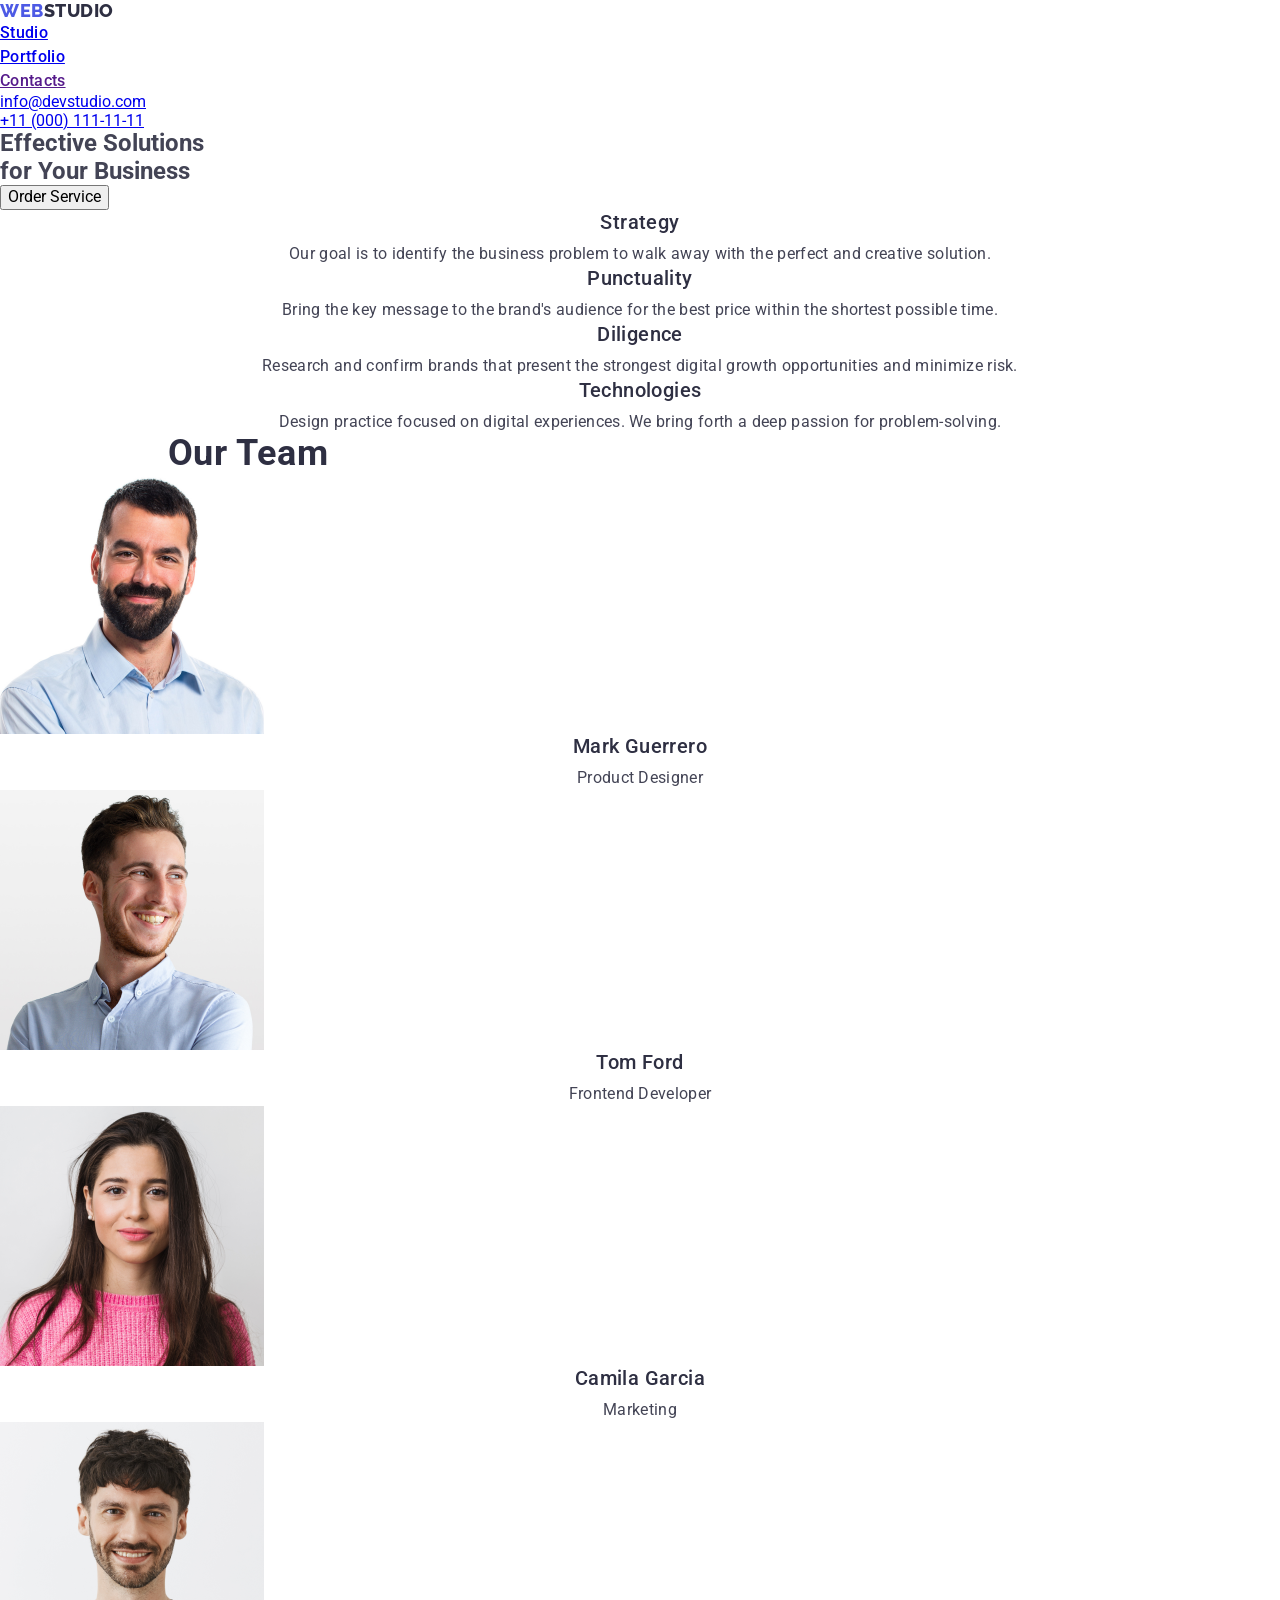
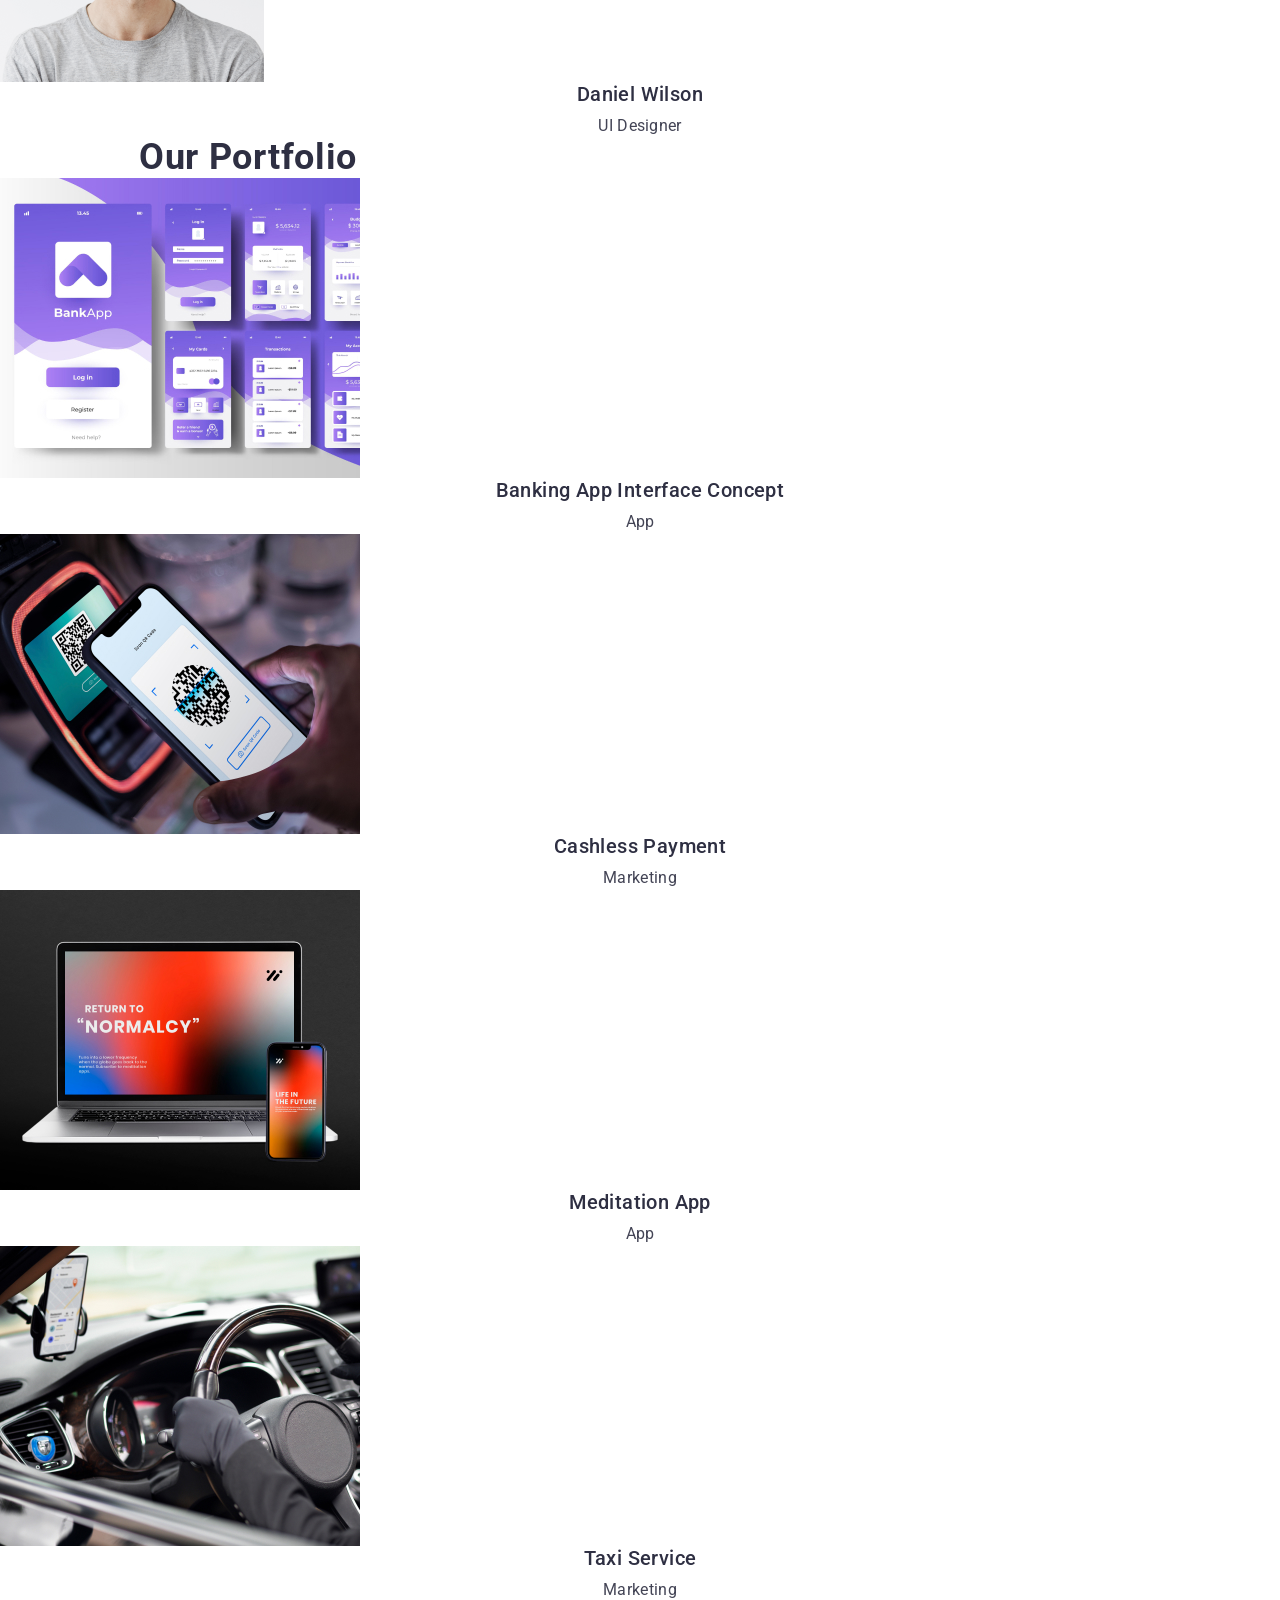
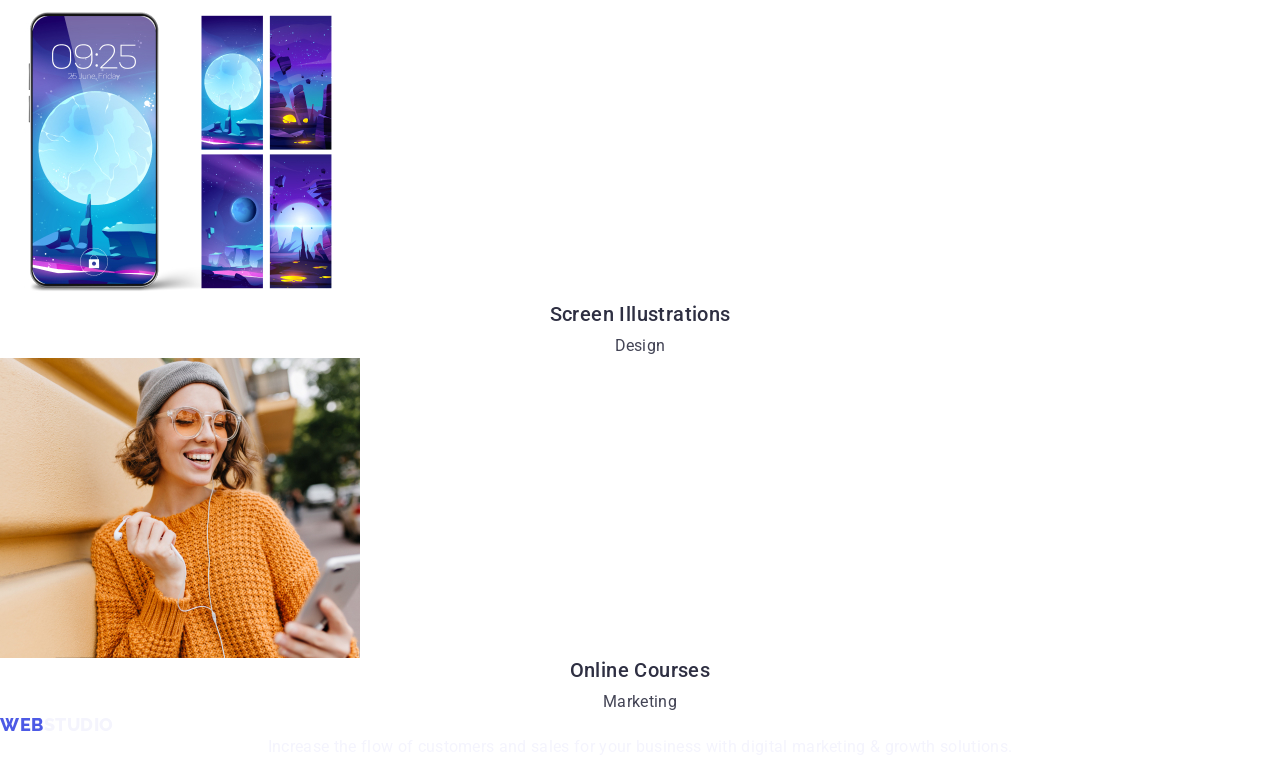
<file: index.html>
<!DOCTYPE html>
<html lang="en">
  <head>
    <meta charset="UTF-8" />
    <meta http-equiv="X-UA-Compatible" content="IE=edge" />
    <meta name="viewport" content="width=device-width, initial-scale=1.0" />
    <title>Document</title>
    <link
      rel="stylesheet"
      href="https://cdnjs.cloudflare.com/ajax/libs/modern-normalize/3.0.1/modern-normalize.min.css"
      integrity="sha512-q6WgHqiHlKyOqslT/lgBgodhd03Wp4BEqKeW6nNtlOY4quzyG3VoQKFrieaCeSnuVseNKRGpGeDU3qPmabCANg=="
      crossorigin="anonymous"
      referrerpolicy="no-referrer"
    />
    <link rel="stylesheet" href="./css/styles.css" />
    <link
      rel="stylesheet"
      href="https://cdnjs.com/libraries/modern-normalize"
    />
    <link rel="preconnect" href="https://fonts.googleapis.com" />
    <link rel="preconnect" href="https://fonts.gstatic.com" crossorigin />
    <link
      href="https://fonts.googleapis.com/css2?family=Montserrat:wght@400;700&family=Roboto:wght@400;500;700&display=swap"
      rel="stylesheet"
    />
    <link rel="preconnect" href="https://fonts.googleapis.com" />
    <link rel="preconnect" href="https://fonts.gstatic.com" crossorigin />
    <link
      href="https://fonts.googleapis.com/css2?family=Montserrat:wght@400;700&family=Raleway:wght@800&family=Roboto:wght@400;500;700&display=swap"
      rel="stylesheet"
    />
  </head>

  <body>
    <!-- Header -->
    <header class="page-header">
      <div class="container page-header-boxing">
        <nav class="nav">
          <a href="./index.html" class="logo link"
            >Web<span class="studio-color">Studio</span></a
          >
          <ul class="menu list">
            <li class="menu-item">
              <a class="menu-link link" href="./index.html">Studio</a>
            </li>
            <li class="menu-item">
              <a class="menu-link link" href="./portfolio.html">Portfolio</a>
            </li>
            <li class="menu-item">
              <a class="menu-link link" href="">Contacts</a>
            </li>
          </ul>
        </nav>

        <address class="address">
          <ul class="list">
            <li class="address-item">
              <a href="mailto:info@devstudio.com" class="link contact"
                >info@devstudio.com</a
              >
            </li>
            <li class="address-item">
              <a href="tel:+110001111111" class="link contact"
                >+11 (000) 111-11-11</a
              >
            </li>
          </ul>
        </address>
      </div>
    </header>
    <!-- Main -->
    <main class="page-main">
      <!-- Square -->
      <section class="hero">
        <div class="container">
          <h1 class="main-title">
            Effective Solutions<br />
            for Your Business
          </h1>
          <button type="button" class="hero-button">Order Service</button>
        </div>
      </section>
      <section class="small-descr-section section">
        <div class="container">
          <h2 class="hidden-title visually-hidden"></h2>
          <ul class="list">
            <li class="small-descr-section-item">
              <h3 class="small-title">Strategy</h3>
              <p class="small-descr">
                Our goal is to identify the business problem to walk away with
                the perfect and creative solution.
              </p>
            </li>
            <li class="small-descr-section-item">
              <h3 class="small-title">Punctuality</h3>
              <p class="small-descr">
                Bring the key message to the brand's audience for the best price
                within the shortest possible time.
              </p>
            </li>
            <li class="small-descr-section-item">
              <h3 class="small-title">Diligence</h3>
              <p class="small-descr">
                Research and confirm brands that present the strongest digital
                growth opportunities and minimize risk.
              </p>
            </li>
            <li class="small-descr-section-item">
              <h3 class="small-title">Technologies</h3>
              <p class="small-descr">
                Design practice focused on digital experiences. We bring forth a
                deep passion for problem-solving.
              </p>
            </li>
          </ul>
        </div>
      </section>
      <!-- Our Team -->
      <section class="our-team">
        <div class="container">
          <h2 class="secondary-title">Our Team</h2>
          <ul class="list">
            <li class="our-team-list-item">
              <img
                src="./images/men-with-beard.jpg"
                width="264"
                alt="men with beard"
              />
              <div class="name-position">
                <h3 class="small-title">Mark Guerrero</h3>
                <p class="small-descr">Product Designer</p>
              </div>
            </li>
            <li class="our-team-list-item">
              <img src="./images/men-happy.jpg" width="264" alt="happy men" />
              <div class="name-position">
                <h3 class="small-title">Tom Ford</h3>
                <p class="small-descr">Frontend Developer</p>
              </div>
            </li>
            <li class="our-team-list-item">
              <img src="./images/woman.jpg" width="264" alt="woman" />
              <div class="name-position">
                <h3 class="small-title">Camila Garcia</h3>
                <p class="small-descr">Marketing</p>
              </div>
            </li>
            <li class="our-team-list-item">
              <img
                src="./images/men-happy-black-hair.jpg"
                width="264"
                alt="men with black hair"
              />
              <div class="name-position">
                <h3 class="small-title">Daniel Wilson</h3>
                <p class="small-descr">UI Designer</p>
              </div>
            </li>
          </ul>
        </div>
      </section>
      <section class="our-portfolio-container">
        <div class="container">
          <h2 class="secondary-title">Our Portfolio</h2>
          <!-- Images -->
          <ul class="list portfolio-box">
            <li class="portfolio-item">
              <img
                src="./images/banking-app-interface-concept.jpg"
                alt="Banking App Interface Concept"
                width="360"
              />
              <div class="portfolio-picture-descr">
                <h3 class="small-title">Banking App Interface Concept</h3>
                <p class="small-descr">App</p>
              </div>
            </li>
            <li class="portfolio-item">
              <img
                src="./images/cashless-payment.jpg"
                alt="Cashless Payment"
                width="360"
              />
              <div class="portfolio-picture-descr">
                <h3 class="small-title">Cashless Payment</h3>
                <p class="small-descr">Marketing</p>
              </div>
            </li>
            <li class="portfolio-item">
              <img
                src="./images/meditation-app.jpg"
                alt="Meditation App"
                width="360"
              />
              <div class="portfolio-picture-descr">
                <h3 class="small-title">Meditation App</h3>
                <p class="small-descr">App</p>
              </div>
            </li>
            <li class="portfolio-item">
              <img
                src="./images/taxi-service.jpg"
                alt="Taxi Service"
                width="360"
              />
              <div class="portfolio-picture-descr">
                <h3 class="small-title">Taxi Service</h3>
                <p class="small-descr">Marketing</p>
              </div>
            </li>
            <li class="portfolio-item">
              <img
                src="./images/screen-illustration.jpg"
                alt="Screen Illustrations"
                width="360"
              />
              <div class="portfolio-picture-descr">
                <h3 class="small-title">Screen Illustrations</h3>
                <p class="small-descr">Design</p>
              </div>
            </li>
            <li class="portfolio-item">
              <img
                src="./images/online-courses.jpg"
                alt="Online Courses"
                width="360"
              />
              <div class="portfolio-picture-descr">
                <h3 class="small-title">Online Courses</h3>
                <p class="small-descr">Marketing</p>
              </div>
            </li>
          </ul>
        </div>
      </section>
    </main>
    <!-- Footer -->
    <footer class="page-footer section">
      <div class="container">
        <a href="./index.html" class="logo link footer-link"
          >Web<span class="studio-color-dark-theme">Studio</span></a
        >
        <p class="small-descr small-descr-dark-theme footer-descr">
          Increase the flow of customers and sales for your business with
          digital marketing & growth solutions.
        </p>
      </div>
    </footer>
  </body>
</html>
</file>
<file: css/styles.css>
body {
  font-family: "Roboto", sans-serif;
  color: #434455;
  background-color: var(--background-color);
}

/* ==================ERASING STYLES================== */
*,
*::before,
*::after {
  box-sizing: border-box;
}

h1,
h2,
h3,
body,
p {
  margin: 0;
}

address {
  font-style: normal;
}

img {
  display: block;
}

ul,
li {
  text-decoration: none;
  margin: 0;
  padding-left: 0;
}

button {
  cursor: pointer;
}

/* ==================ELEMENTS================== */
:root {
  --small-text-color: #2e2f42;
  --background-color: #ffffff;
  --hover-and-focus-color: #404bbf;
  --blue-button-and-logo-color: #4d5ae5;
  --small-text-dark-theme-color: #f4f4fd;
}

/* ==================COMPONENTS================== */
.secondary-title {
  max-width: 496px;
  font-size: 36px;
  line-height: 1.11;
  /* identical to box height, or 111% */

  text-align: center;
  letter-spacing: 0.02em;
  text-transform: capitalize;

  color: var(--small-text-color);
}

.studio-color {
  color: var(--small-text-color);
}

.small-title {
  font-weight: 500;
  font-size: 20px;
  line-height: 1.2;
  text-align: center;

  letter-spacing: 0.02em;
  color: var(--small-text-color);

  margin-bottom: 8px;
}

.small-descr {
  font-weight: 400;
  font-size: 16px;
  line-height: 1.5;
  text-align: center;
  /* or 150% */

  letter-spacing: 0.02em;

  /* SLATE */

  color: #434455;
}

.small-descr-dark-theme {
  color: var(--small-text-dark-theme-color);
}

.studio-color-dark-theme {
  color: var(--small-text-dark-theme-color);
}

/* ==================Header================== */

.logo {
  font-family: "Raleway", sans-serif;
  font-weight: 800;
  font-size: 18px;
  letter-spacing: 0.03em;
  line-height: 1.17;
  text-decoration: none;
  text-transform: uppercase;
  color: var(--blue-button-and-logo-color);
}

.menu-item {
  font-weight: 500;
  font-size: 16px;
  line-height: 1.5;
  letter-spacing: 0.02em;
  color: var(--small-text-color);
}

.address-item:nth-child() {
  margin-right: none;
}
.contact {
  font-style: normal;
  font-weight: 400;
  font-size: 16px;
  line-height: 1.5;

  letter-spacing: 0.02em;
  color: #434455;
}

.menu-link:hover,
.menu-link:focus,
.menu-item:hover,
.menu-item:focus,
.contact:hover,
.contact:focus {
  color: var(--hover-and-focus-color);
}

.list {
  list-style: none;
}

.link {
  text-decoration: none;
  display: inline-block;
}

.menu-link {
  color: var(--small-text-color);
}

/* ==================Hero================== */
.hero {
  background-color: var(--small-text-color);
}

.main-title {
  max-width: 496px;
  margin: 0 auto;
  font-size: 56px;
  line-height: 1.07;
  letter-spacing: 0.02em;

  color: var(--background-color);
}

.visually-hidden {
  position: absolute;
  width: 1px;
  height: 1px;
  margin: -1px;
  border: 0;
  padding: 0;
  white-space: nowrap;
  clip-path: inset(100%);
  clip: rect(0 0 0 0);
  overflow: hidden;
}

.hero-button {
  width: 169px;
  height: 56px;
  border: none;

  font-family: "Roboto", sans-serif;
  font-style: normal;
  background: var(--blue-button-and-logo-color);
  box-shadow: 0px 4px 4px rgba(0, 0, 0, 0.15);
  border-radius: 4px;

  font-weight: 500;
  font-size: 16px;
  line-height: 1.5;
  letter-spacing: 0.04em;

  display: block;
  min-width: 169px;

  margin: 0 auto;

  color: white;
}

.hero-button:hover,
.hero-button:focus {
  background-color: var(--hover-and-focus-color);
}

/* ==================MAIN================== */
.our-team-list-item {
  background-color: var(--background-color);
}

/* ==================FOOTER================== */

.page-footer {
  line-height: 1.17;
  padding: 100px 0;
  letter-spacing: 0.03em;
  color: var(--blue-button-and-logo-color);

  /* NAVY BLUE */

  background: var(--small-text-color);
}

.footer-link {
  margin-bottom: 16px;
}

/* ==================BOXING PORTFOLIO================== */
.container {
  width: 1158px;
  padding: 0 15px;
  margin: 0 auto;
  border: px solid #e7e9fc;
  border-top: none;
}

.page-footer p {
  max-width: 264px;
}

.page-header {
  border-bottom: 1px solid #e7e9fc;
}

.page-header-boxing {
  justify-content: space-between;
  display: flex;
  align-items: center;
}

.menu,
.nav,
.list {
  display: flex;
}

.nav {
  align-items: center;
}

.logo {
  margin-right: 76px;
}

.menu-link {
  padding: 24px 0;
}

.menu-item,
.address-item {
  margin-right: 40px;
}
ul.list .menu-item:last-child,
ul.list .address-item:last-child {
  margin-right: 0;
}

.buttons-list-portfolio {
  justify-content: center;
}

.navigation-button {
  margin-right: 24px;
  text-align: center;
  padding: 12px 24px;
}

.portfolio-box {
  padding-bottom: 120px;
}

.our-portfolio-container {
  padding: 120px 0 120px 0;
}

.portfolio-picture-descr {
  padding: 32px 16px;
  border: 1px solid #e7e9fc;
  border-top: none;
}

.portfolio-box {
  display: flex;
  flex-wrap: wrap;

  gap: 48px 24px;
}

.page-footer {
  padding-top: 100px;
  padding-bottom: 100px;
}

.page-footer p {
  margin-top: 16px;
}

.name-position {
  padding: 32px 0;
}

/* ==================BOXING INDEX================== */
.hero {
  text-align: center;
  padding-top: 188px;
  padding-bottom: 188px;
}

.hero-button {
  margin-top: 48px;
}

.small-descr-section {
  padding-top: 120px;
  padding-bottom: 120px;
}

.small-descr-section-item:nth-child(-n + 3) {
  margin-right: 24px;
}

.small-descr-section-item {
  width: 264px;
}

.what-are-we-doing {
  padding-bottom: 120px;
}

.secondary-title {
  margin: 0 auto;
  margin-bottom: 72px;
}

.what-are-we-doing-item {
  border: 1px solid #e7e9fc;
  margin-right: 24px;
}

.our-team {
  background-color: var(--small-text-dark-theme-color);
  padding-top: 120px;
  padding-bottom: 120px;
}

.our-team-list-item {
  margin-right: 24px;
  box-shadow: 0px 1px 6px rgba(46, 47, 66, 0.08),
    0px 1px 1px rgba(46, 47, 66, 0.16), 0px 2px 1px rgba(46, 47, 66, 0.08);
  border-radius: 0px 0px 4px 4px;
  text-align: center;
}

.our-team-list-item:last-child {
  margin-right: 0;
}

/* ==================PORTFOLIO================== */
.navigation-button {
  font-family: "Roboto", sans-serif;
  font-style: normal;

  font-weight: 500;
  font-size: 16px;
  line-height: 1.5;
  letter-spacing: 0.04em;

  /* CLOUD */

  background: var(--small-text-dark-theme-color);
  /* CORNFLOWER */

  border: 1px solid #e7e9fc;
  border-radius: 4px;

  color: var(--blue-button-and-logo-color);
}

.navigation-button:hover,
.navigation-button:focus {
  color: var(--background-color);
  background-color: var(--hover-and-focus-color);
}
</file>
